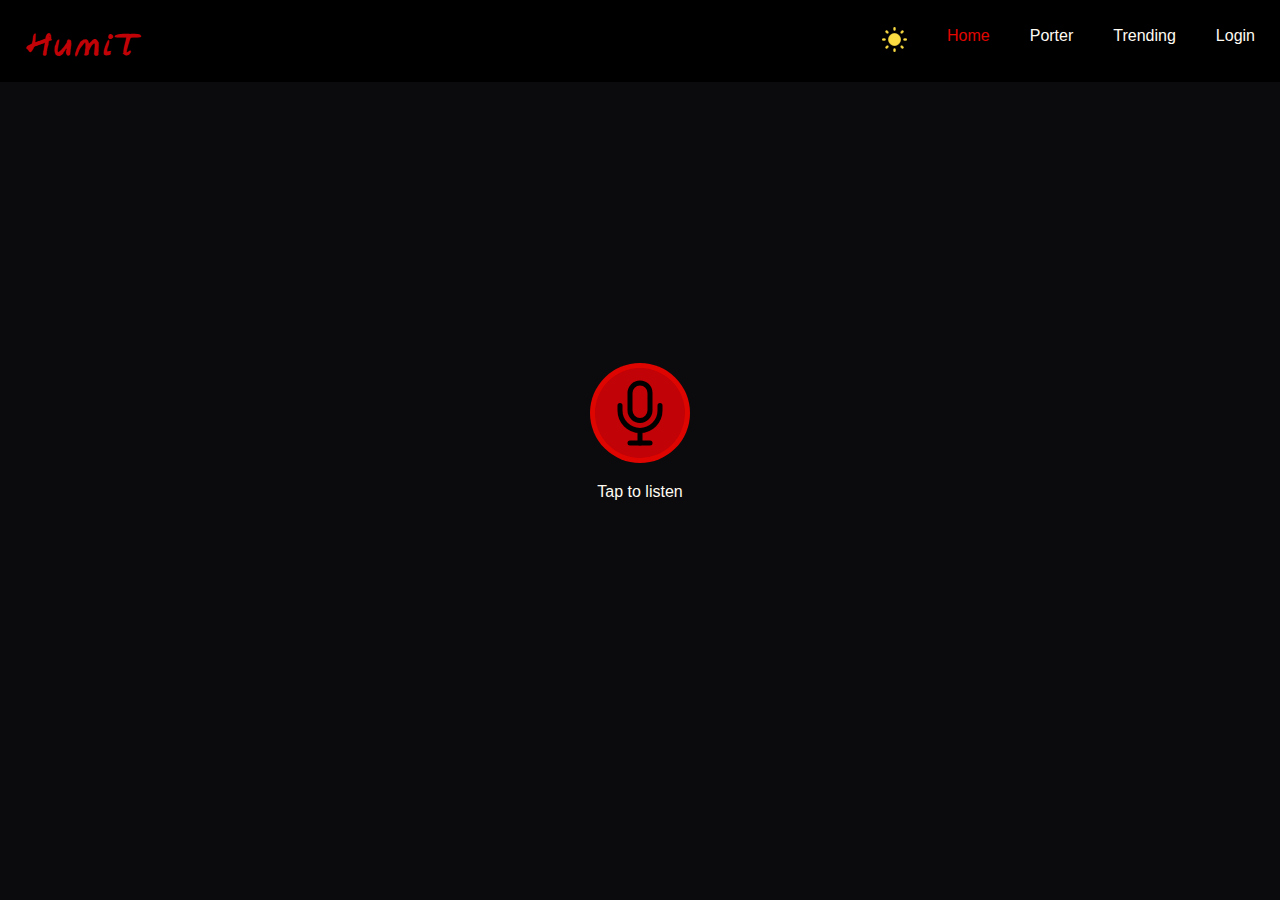
<file: Lite/home.html>
<!doctype html>
<html lang="en">
<head>
  <meta charset="UTF-8" />
  <meta name="viewport" content="width=device-width, initial-scale=1.0" />
  <link rel="preconnect" href="https://fonts.googleapis.com" />
  <link rel="preconnect" href="https://fonts.gstatic.com" crossorigin />
  <link href="https://fonts.googleapis.com/css2?family=Yuji+Boku&display=swap" rel="stylesheet" />
  <title>HumIt</title>
  <link rel="stylesheet" href="style.css" />
</head>
<body>
  <nav>
    <h1 id="brand">HumiT</h1>
    <ul>
      <li><img class="modetoggle" id="modetoggle" src="images/brightness.png"></li>
      <li><a href="home.html">Home</a></li>
      <li><a href="porter.html">Porter</a></li>
      <li><a href="trending.html">Trending</a></li>
      <li><a href="login.html">Login</a></li>
    </ul>
  </nav>
  <!-- <div class="wrapper">
    <div class="mic">
      <img src="images/mic-outline.svg" />
    </div>
  </div> -->
  <div class="wrapper">
  <div class="mic">
    <img id="micBtn" src="images/mic-outline1.svg" alt="Record">
  </div>
  <p id="recStatus">Tap to listen</p>
  </div>

  <div id="musiceffect"></div>
  <script src="js/listen.js"></script>
  <script src="js/musiceffect.js"></script>
  <script src="js/main.js"></script>
  <script src="js/listen.js"></script>
</body>
</html>
</file>
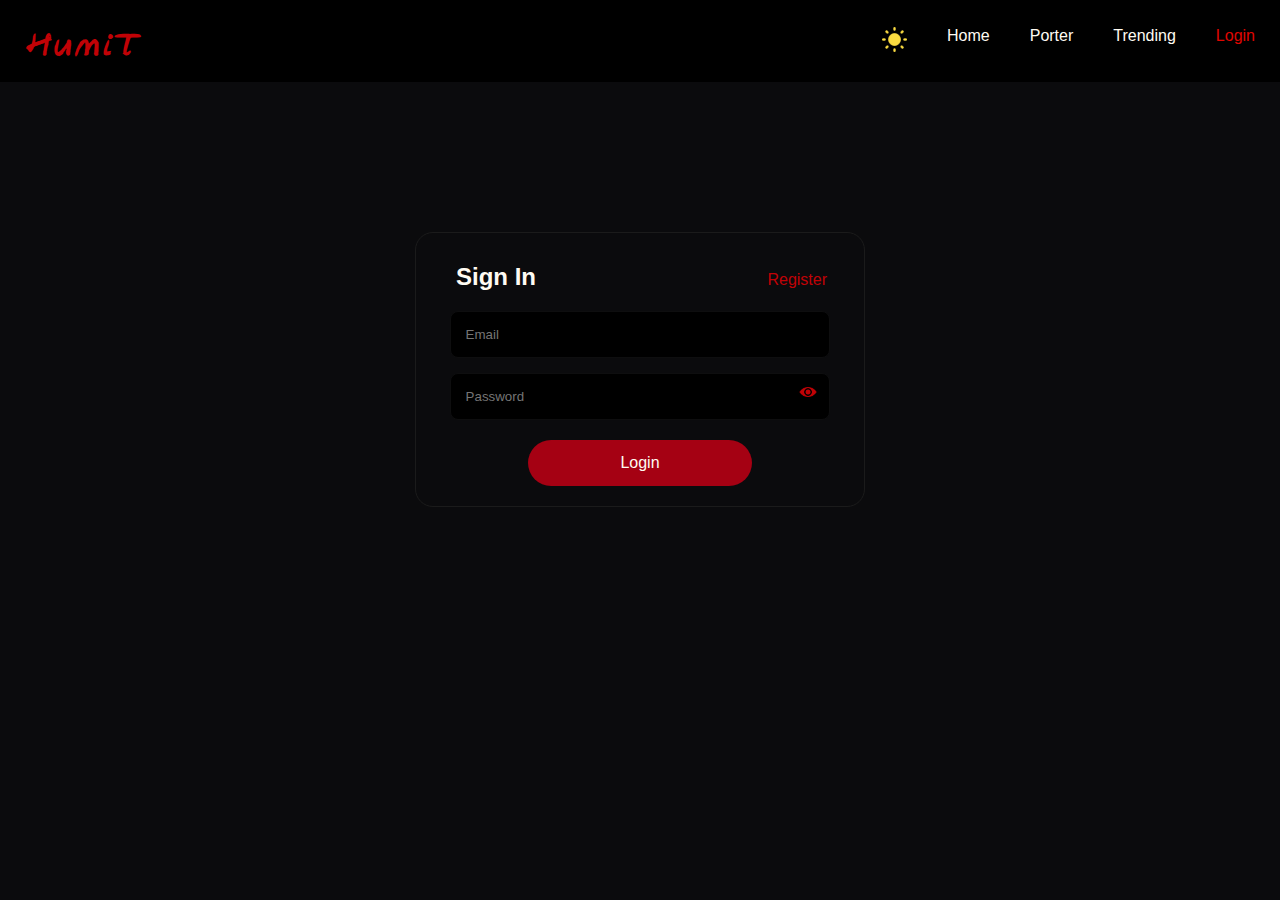
<file: Lite/login.html>
<!doctype html>
<html lang="en">
<head>
  <meta charset="UTF-8" />
  <meta name="viewport" content="width=device-width, initial-scale=1.0" />
  <link rel="preconnect" href="https://fonts.googleapis.com" />
  <link rel="preconnect" href="https://fonts.gstatic.com" crossorigin />
  <link href="https://fonts.googleapis.com/css2?family=Yuji+Boku&display=swap" rel="stylesheet" />
  <title>HumIt</title>
  <link rel="stylesheet" href="style.css" />
</head>
<body>
  <nav>
    <h1 id="brand">HumiT</h1>
    <ul>
      <li><img class="modetoggle" id="modetoggle" src="images/brightness.png"></li>
      <li><a href="home.html">Home</a></li>
      <li><a href="porter.html">Porter</a></li>
      <li><a href="trending.html">Trending</a></li>
      <li><a href="login.html">Login</a></li>
    </ul>
  </nav>
  <div class="logincard">
    <div id="wrapper2">  
      <h2>Sign In</h2>
      <a id="sign" href="signup.html">Register</a>
    </div>
    <input id="email" type="email" placeholder="Email" />
    <div class="wrapper1">
      <input id="password" type="password" placeholder="Password" />
      <img class="toggle" id="toggle" src="images/show.png" />
    </div>
    <button id="login">Login</button>
  </div>
  <div id="musiceffect"></div>
  <script src="js/musiceffect.js"></script>
  <script src="js/main.js"></script>
  <script src="js/auth.js"></script>
</body>
</html>
</file>
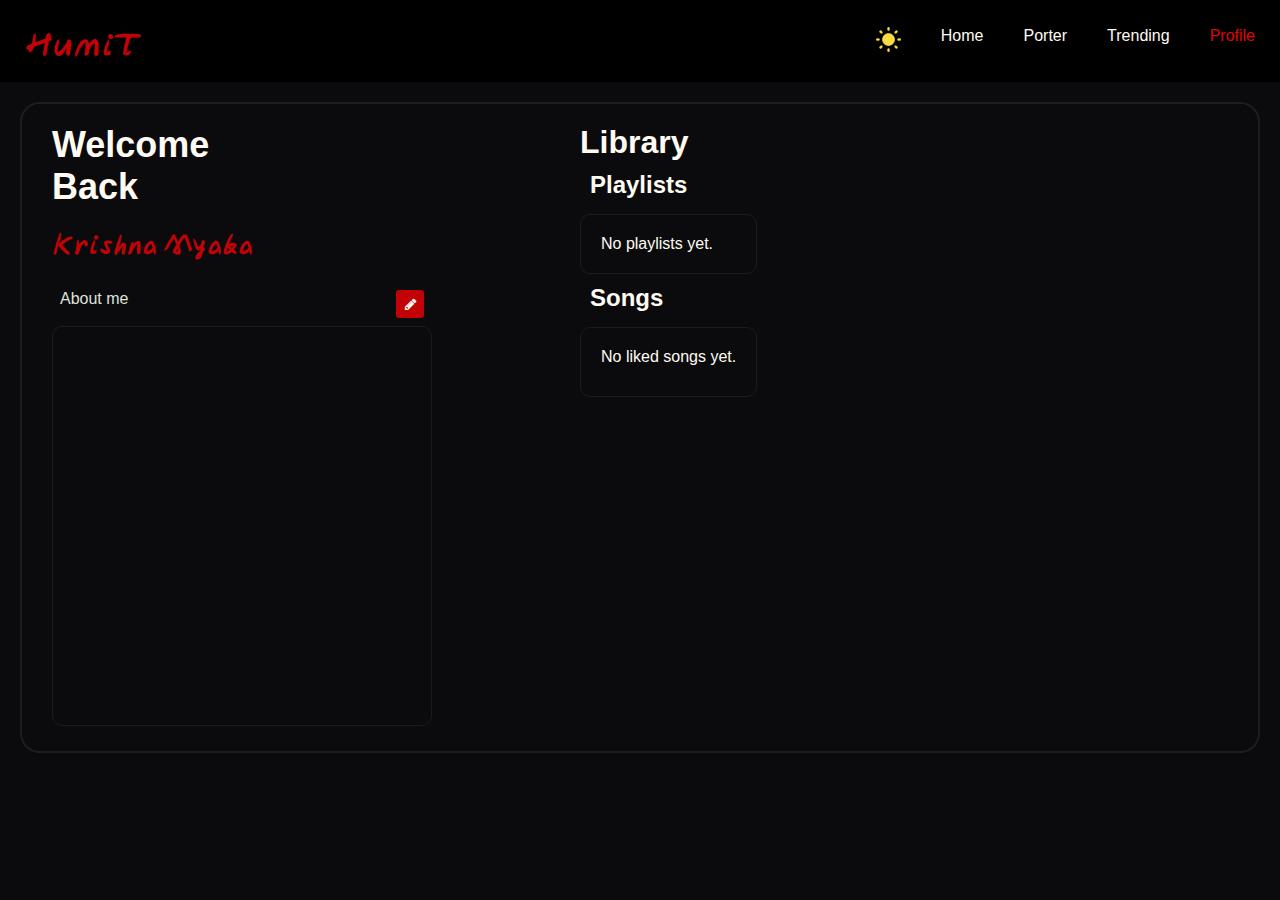
<file: Lite/profile.html>
<!doctype html>
<html lang="en">
<head>
  <meta charset="UTF-8" />
  <meta name="viewport" content="width=device-width, initial-scale=1.0" />
  <link rel="preconnect" href="https://fonts.googleapis.com" />
  <link rel="preconnect" href="https://fonts.gstatic.com" crossorigin />
  <link href="https://fonts.googleapis.com/css2?family=Yuji+Boku&display=swap" rel="stylesheet" />
  <link rel="stylesheet" href="https://cdnjs.cloudflare.com/ajax/libs/font-awesome/4.7.0/css/font-awesome.min.css" />
  <title>HumIt</title>
  <link rel="stylesheet" href="style.css" />
</head>
<body>
  <nav>
    <h1 id="brand">HumiT</h1>
    <ul>
      <li><img class="modetoggle" id="modetoggle" src="images/brightness.png"></li>
      <li><a href="home.html">Home</a></li>
      <li><a href="porter.html">Porter</a></li>
      <li><a href="trending.html">Trending</a></li>
      <li><a href="profile.html">Profile</a></li>
    </ul>
  </nav>
  <div class="profile-card">
      <div class="profile">
        <h1>Welcome</h1>
        <h1>Back</h1>
        <h2>Krishna Myaka</h2>
        <div id="aboutwrap">
            <a>About me</a>
            <button><i class="fa fa-pencil"></i></button>
        </div>
        <textarea></textarea>
      </div>
      <div class="library">
        <h1>Library</h1>
        <h2>Playlists</h2>
        <div class="playlists">
          <div id="playlistCards" class="gridbase"></div>
        </div>
        <h2>Songs</h2>
        <div class="songs">
          <div id="likedCards" class="gridbase"></div>
        </div>
    </div>
  </div>
  <div id="musiceffect"></div>
  <script src="js/musiceffect.js"></script>
  <script src="js/main.js"></script>
  <script src="js/profile.js"></script>
</body>
</html>
</file>
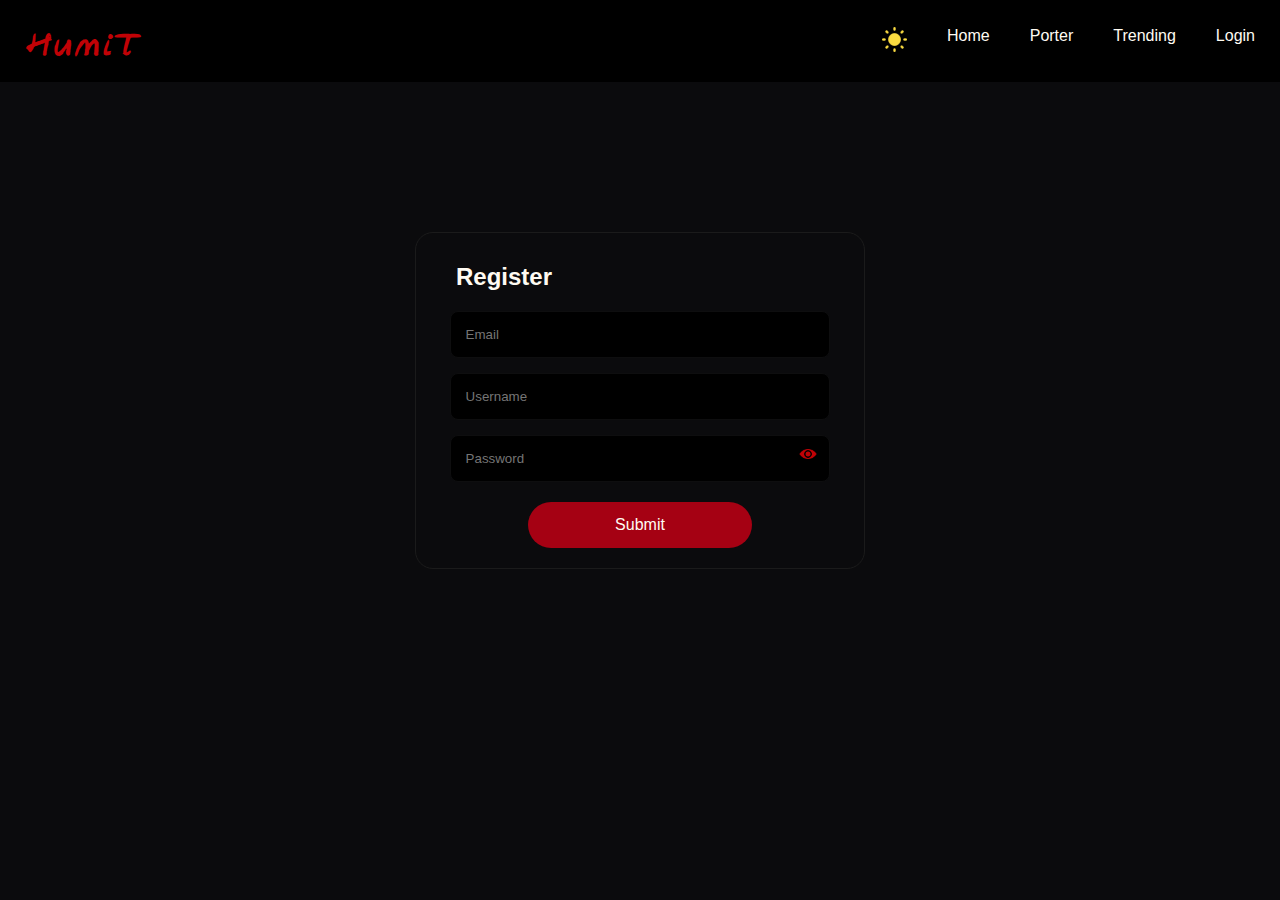
<file: Lite/signup.html>
<!doctype html>
<html lang="en">
<head>
  <meta charset="UTF-8" />
  <meta name="viewport" content="width=device-width, initial-scale=1.0" />
  <link rel="preconnect" href="https://fonts.googleapis.com" />
  <link rel="preconnect" href="https://fonts.gstatic.com" crossorigin />
  <link href="https://fonts.googleapis.com/css2?family=Yuji+Boku&display=swap" rel="stylesheet" />
  <title>HumIt</title>
  <link rel="stylesheet" href="style.css" />
</head>
<body>
  <nav>
    <h1 id="brand">HumiT</h1>
    <ul>
      <li><img class="modetoggle" id="modetoggle" src="images/brightness.png"></li>
      <li><a href="home.html">Home</a></li>
      <li><a href="porter.html">Porter</a></li>
      <li><a href="trending.html">Trending</a></li>
      <li><a href="login.html">Login</a></li>
    </ul>
  </nav>
  <div class="logincard">
    <h2>Register</h2>
    <input id="email" type="email" placeholder="Email" />
    <input id="username" type="text" placeholder="Username" />
    <div class="wrapper1">
      <input id="password" type="password" placeholder="Password" />
      <img class="toggle" id="toggle" src="images/show.png" />
    </div>
    <button id="login">Submit</button>
  </div>
  <div id="musiceffect"></div>
  <script src="js/musiceffect.js"></script>
  <script src="js/main.js"></script>
  <script src="js/auth.js"></script>
</body>
</html>
</file>
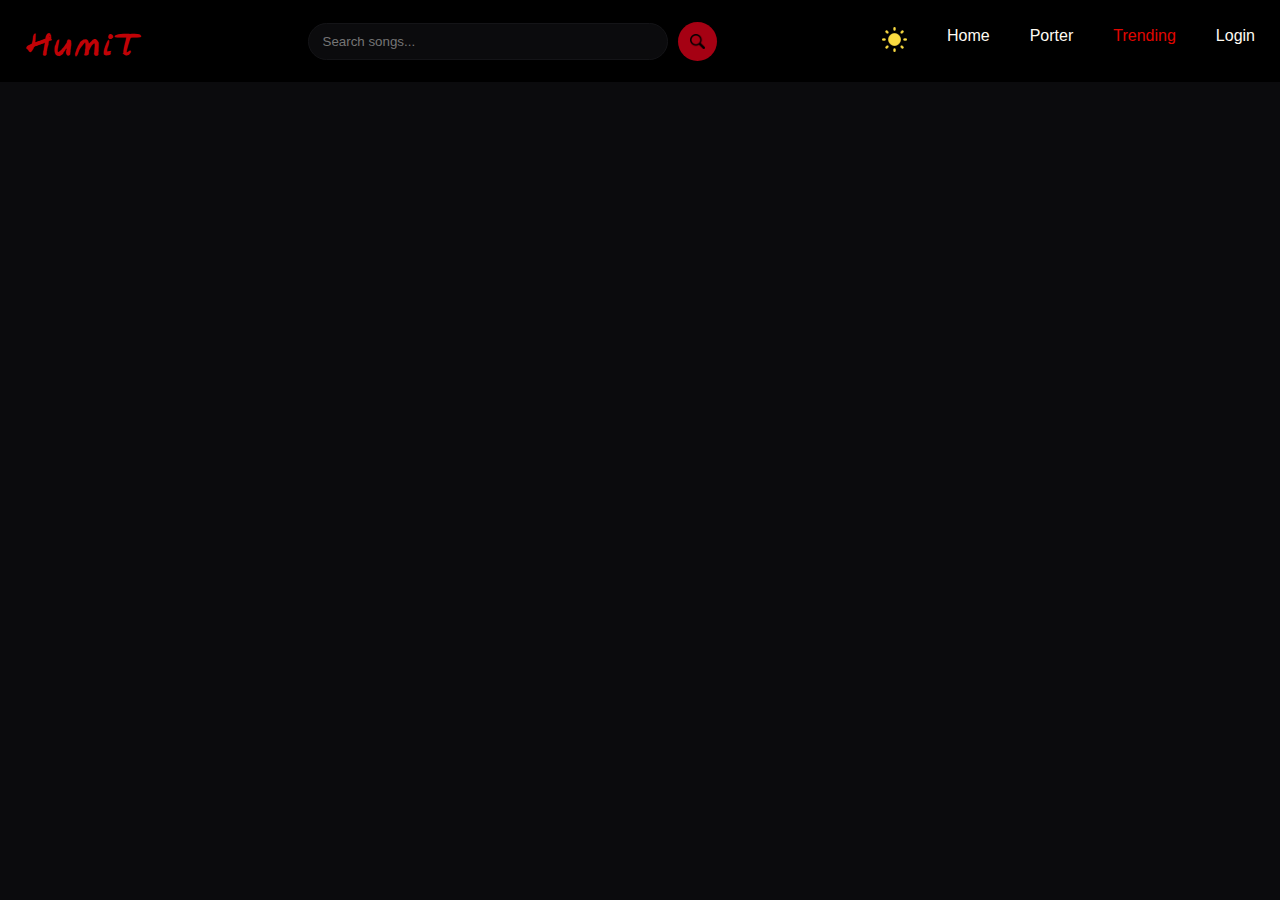
<file: Lite/trending.html>
<!doctype html>
<html lang="en">
<head>
  <meta charset="UTF-8" />
  <meta name="viewport" content="width=device-width, initial-scale=1.0" />
  <link rel="preconnect" href="https://fonts.googleapis.com" />
  <link rel="preconnect" href="https://fonts.gstatic.com" crossorigin />
  <link href="https://fonts.googleapis.com/css2?family=Yuji+Boku&display=swap" rel="stylesheet" />
  <title>HumIt</title>
  <link rel="stylesheet" href="style.css" />
</head>
<body>
  <nav>
    <h1 id="brand">HumiT</h1>
    <div class="navsearch">
      <input id="navsearchinput" type="text" placeholder="Search songs..." autocomplete="off" />
      <button id="navsearchbtn" type="button"><img src="images/search.png"></button>
    </div>
    <ul>
      <li><img class="modetoggle" id="modetoggle" src="images/brightness.png"></li>
      <li><a href="home.html">Home</a></li>
      <li><a href="porter.html">Porter</a></li>
      <li><a href="trending.html">Trending</a></li>
      <li><a href="login.html">Login</a></li>
    </ul>
  </nav>
  <div id="searchresults"></div>
  <div class="gridbase" id="grid"></div>
  <div id="musiceffect"></div>
  <script src="js/musiceffect.js"></script>
  <script src="js/main.js"></script>
  <script src="js/trend.js"></script>
</body>
</html>
</file>
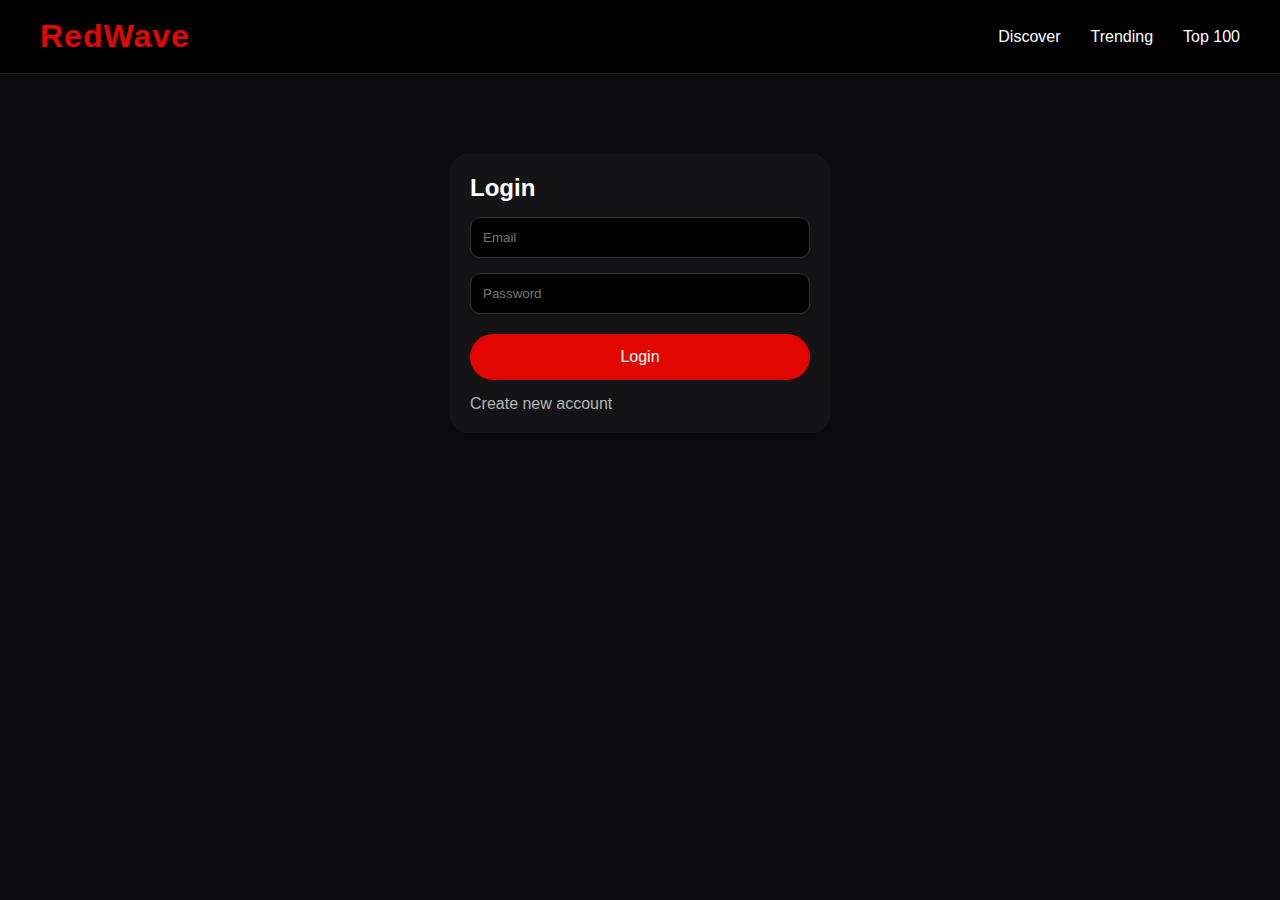
<file: shazamclone/login.html>
<!DOCTYPE html>
<html>
<head>
  <title>RedWave – Account</title>
  <link rel="stylesheet" href="style.css">
</head>
<body>

<nav>
  <h1>RedWave</h1>
  <ul>
    <li><a href="index.html">Discover</a></li>
    <li><a href="trending.html">Trending</a></li>
    <li><a href="top100.html">Top 100</a></li>
  </ul>
</nav>

<div class="auth-box card">
  <h2>Login</h2>
  <input type="email" placeholder="Email">
  <input type="password" placeholder="Password">
  <button style="width:100%;margin-top:20px;">Login</button>
  <p style="margin-top:15px;color:var(--gray);">Create new account</p>
</div>

</body>
</html>
</file>
<file: Lite/style.css>
:root,
  :root.dark{
  --black1:#000000;
  --black2:#0e0e0f;
  --black3:#0b0b0d;
  --black4:#1b1b1b;
  --dark:#0f0f10;
  --dark2:#141417;
  --red1:#C10206;
  --red2:#A50113 ;
  --white:#FFFBF2;
  --gray:#DFE2DB;
  --gray2:#333;
  }
  :root.light{
  --black1:#FFFFFF;
  --black2:#babbbc;
  --black3:#f4f4f4;
  --black4:#b1b1b1;
  --dark:#FFFFFF;
  --dark2:#F1F3F6;
  --red2:#d7292c;
  --red1:#ee142d;
  --white:#161616;
  --gray:#3A3F45;
  --gray2:#C9CED6; 
  }
html{ 
  overflow-y: scroll; 
}
*{
  user-select: none;
  margin: 0;
  padding: 0;
  box-sizing: border-box;
  font-family:"Segoe UI",sans-serif;
}
body{
  height: 700px;
  background: var(--black3);
  color: var(--white);
}
/* nav starts */
nav{
  position: sticky;
  width: 100%;
  top:0;
  z-index: 9999; 
  display: flex;
  justify-content: space-between;
  align-items: center;
  padding: 18px 25px;
  background: var(--black1);
}
nav h1{
  font-family: "Yuji Boku";
  color: var(--red1);
}
.modetoggle{
  height: 25px;
  cursor: pointer;
}
nav ul{
  display: flex;
  list-style: none;
  gap: 40px;
}
nav ul li a{
  text-decoration: none;
  color: var(--white);
  transition: 0.3s;
}
nav ul li a:active {
  color: var(--red1);
  transition: 0.3s;
}
/* nav ends */
/* mic start */
.mic img{
  width: 80px;
  height: 80px;
  cursor: pointer;
  transition: transform 0.2s ease;
}
.mic img:hover{
  transform: scale(1);
}
.mic img.recording{
  animation: pulse 1.2s infinite;
}
@keyframes pulse{
  0% { transform: scale(0.8); }
  50% { transform: scale(1.25); }
  100% { transform: scale(0.8); }
}
.mic{
  display: flex;
  justify-content: center;
  align-items: center;
  height: 100px;
  width: 100px;
  background-color: var(--red1);
  border-radius: 50%;
  transition: 0.3s;
  border: 5px solid rgba(225, 6, 0, 0.9);
}
.wrapper{
  display: flex;
  flex-direction: column;
  gap: 20px;
  justify-content: center;
  align-items: center;
  height: 100%;
}
.mic:hover{
  border: 10px solid rgba(225, 6, 0, 0.6);
  background-color: var(--red2);
  box-shadow: 0 0 15px var(--red1);
  transition: 0.3s;
} 
#recStatus{
  color: var(--white);
}
/* mic ends */
/* login starts */
.logincard{
  position: relative;
  top: 150px;
  max-width:450px;
  display: flex;
  align-items: center;
  flex-direction:column ;
  margin: auto;
  background-color: var(--dark3);
  border: 1px solid var(--black4);
  border-radius: 18px;
  gap:15px;
  transition: 0.3s;
}
.logincard:hover{
  transform: translateY(-6px);
  border-color: rgba(225, 6, 0, 0.6);  
  /* template color for border */
  /* template color for shadow */
  box-shadow: 0 0 25px rgba(225, 6, 0, 0.18);
}
.logincard h2{
  margin-top:30px;
  align-self:self-start;
  margin-left:40px;
  margin-bottom: 5px;
}
.logincard input{
  width: 85%;
  padding: 15px;
  background: var(--black1);
  border: 1px solid var(--black2);
  color:var(--white);
  border-radius: 8px;
}
.wrapper1{
  width: 85%; 
  display: inline-block;
}
#wrapper2{
  display: flex;
  width: 100%;
  align-items: center;
  justify-content: space-between;
}
#sign{
  margin-right: 37px;
  margin-top: 30px;
  color: var(--red1);
  text-decoration: none;
}
#sign:hover{
  margin-right: 37px;
  margin-top: 30px;
  color: var(--red2);
  text-decoration: none;
}
#password{
  width: 100%;
}
.toggle{
  position: absolute;
  height: 20px;
  width: 20px;
  right : 46px;
  bottom: 104px;
}
.logincard button {
  width: 50%;
  background: var(--red2);
  border: none;
  color: var(--white);
  padding: 14px;
  border-radius: 30px;
  font-size: 16px;
  cursor: pointer;
  transition: 0.3s;
  margin-top: 5px;
  margin-bottom: 20px;
}
button:hover {
  opacity: 0.85;
}
/* login ends */
/* trending start */
.navsearch{
  display:flex;
  gap:10px;
  align-items:center;
}
.navsearch input{
  width: min(360px, 70vw);
  padding: 10px 14px;
  border-radius: 999px;
  border: 1px solid var(--dark2);
  background: var(--black3);
  color: var(--white);
  outline: none;
}
.navsearch input:focus{
  border-color: rgba(225,6,0,0.7);
  box-shadow: 0 0 0 3px rgba(225,6,0,0.15);
}
.navsearch button{
  display: flex;
  justify-content: center;
  align-items: center;
  padding: 12px 12px;
  border-radius: 999px;
  background: var(--red2);
  border:none;
  color: var(--white);
  cursor:pointer;
}
.navsearch img{
  height: 15px;
}
.navsearch button:hover{
  opacity:0.9; 
}
#searchresults{
  padding: 16px 24px 0 24px;
}
.gridbase{
  position: relative;
  margin: 20px;
  display: grid;
  grid-template-columns: repeat(auto-fill, minmax(200px, 1fr));
  gap: 25px;
}
#grid{
  padding-bottom: 20px;
}
.songcard {
  perspective: 1000px;
  cursor: pointer;
  margin-bottom: 20px;
}
.card-inner {
  position: relative;
  width: 100%;
  height: 100%;
  min-height: 260px;
}
.card-front{
  height: 280px;
  position: absolute;
  inset: 0;
  border: 1px solid var(--gray2);
  backface-visibility: hidden;
  border-radius: 16px;
  overflow: hidden;
  background: var(--black3);
  transition: 0.3s;
  padding: 20px;
  display: flex;
  flex-direction:column;
  justify-content:space-between;
}
.card-front:hover{
  height: 280px;
  position: absolute;
  inset: 0;
  border-radius: 16px;
  border-color: rgba(225, 6, 0, 0.6);
  box-shadow: 0 0 25px rgba(225, 6, 0, 0.18);
  overflow: hidden;
  background: var(--dark2);
  transition: 0.3s;
}
.songimage{
  align-self: center;
  border-radius: 15px;
  height: 150px;
  width: 150px;
}
.buttons{
  display: flex;
  justify-content: space-around;
  margin-top: 10px;
  gap: 10px;
  width: 100%;
}
.buttons button{
  width: 34px;
  height: 34px;
  margin-bottom: 5px;
  border-radius: 999px;
  border: 1px solid rgba(255,255,255,0.12);
  background: rgba(0, 0, 0, 0.053);
  color: var(--white);
  cursor: pointer;
  display: grid;
  place-items: center;
  backdrop-filter: blur(8px);
}
.likebtn.liked{
  background: rgba(193,2,6,0.2);
  border: 1px solid rgba(193,2,6,0.7);
}
.plwrap{ 
  position: relative; 
}
.plmenu{
  position:absolute;
  top: 40px;
  right: 0;
  min-width: 160px;
  background: var(--dark2);
  border: 1px solid rgba(255,255,255,0.12);
  border-radius: 12px;
  overflow:hidden;
  display:none;
  z-index: 20;
}
.plmenu.open{ 
  display:block; 
}
.plitem{
  padding: 10px 12px;
  cursor:pointer;
  color: var(--white);
  font-size: 13px;
}
.plitem:hover{
  background: rgba(193,2,6,0.12);
}
.songrank {
  display: flex;
  flex-direction: column;
  align-items: center;
  gap: 5px;
}
.rank{
  color: var(--red1);
}
.song {
  display: block;
  max-width: 100%;
  white-space: nowrap;
  overflow: hidden;
  text-overflow: ellipsis;
  font-weight:400;
}
.search-card{
  width: 100%;
  background:var(--black3);
  border:1px solid rgba(225, 6, 0, 0.6);
  border-radius:18px;
  padding:16px;
  display:flex;
  gap:14px;
  align-items:center;
}
.search-card img{
  width:84px;
  height:84px;
  border-radius:14px;
  object-fit:cover;
}
.search-meta{
  flex:1;
  min-width:0;
}
.search-title{
  font-weight:700;
  margin-bottom:4px;
  white-space:nowrap;
  overflow:hidden;
  text-overflow:ellipsis;
}
.search-artist{
  color:var(--white);
  margin-bottom:6px;
  white-space:nowrap;
  overflow:hidden;
  text-overflow:ellipsis;
}
.search-extra{
  color:var(--white);
  font-size:13px;
  display:flex;
  gap:10px;
  flex-wrap:wrap;
}
.search-actions{
  display:flex;
  flex-direction:column;
  gap:8px;
}
.search-actions a{
  color: var(--red1);
  text-decoration:none;
  font-size:13px;
}
.search-actions a:hover{
  opacity:0.85; 
}
.preview-audio{
  width: 400px;
  margin-top: 10px;
}
audio::-webkit-media-controls-panel {
  background-color: rgba(0, 0, 0, 0.053);
}
/* something went wrong here idk why i wrote this */
/* .preview-audio {
  display: none;
} */

.open-itune{
  display: flex;
  justify-content: center;
  padding-right: 20px;
  margin-left: 80px;
  align-self: center;
}
/* trend ends */
/* music start */
#musiceffect {
  position: fixed;
  inset: 0;
  pointer-events: none;
  overflow: hidden;
  z-index: 1;
}
.musicnote {
  position: absolute;
  color:var(--red1);
  font-size: 20px;
  opacity: 0;
  animation: floatFade 2.5s ease-out forwards;
  text-shadow: 0 0 6px rgba(225, 6, 0, 0.8);
}
@keyframes floatFade {
  0% {
    transform: translateY(0) scale(0.8);
    opacity: 0;
  }
  20% {
    opacity: 1;
  }
  100% {
    transform: translateY(-60px) scale(1.2);
    opacity: 0;
  }
}
/* music ends */
/* profile starts */
.profile-card{
  margin: 20px;
  padding-left: 10px;
  padding-right: 10px;
  border: 2px solid rgba(255,255,255,0.08);
  background-color: var(--black3);
  display: flex;
  grid-template-columns: 340px 1fr;
  gap: 28px;
  align-items: start;
  position: relative;
  border-radius: 20px;
  transition: 0.3s;
}
.profile-card:hover{
  margin: 20px;
  padding-left: 10px;
  padding-right: 10px;
  background-color: var(--black3);
  display: flex;
  grid-template-columns: 340px 1fr;
  gap: 28px;
  align-items: start;
  position: relative;
  border: 2px solid var(--red2);
  box-shadow: 0 0 20px rgba(225, 6, 0, 0.18);
  border-radius: 20px;
}
.profile{
  max-width: 450px;
  padding: 20px;
  font-size: large;
  color: var(--white);
}
.profile h2{
  font-family: "Yuji Boku";
  margin-top: 15px;
  color:var(--red1);
  margin-bottom: 20px;
}
#aboutwrap{
  display: flex;
  max-width: 400px;
  justify-content: space-between;
  padding:8px;
  color: var(--gray);
  font-size: medium;
}
#aboutwrap button{
  height: 28px;
  width: 28px;
  background-color: var(--red1);
  color: var(--white);
  border: none;
  border-radius: 3px;
}
.profile textarea{
  resize: none;
  padding: 10px;
  color: var(--white);
  border: 1px solid var(--black4);
  background-color:var(--dark3);
  height: 400px;
  width: 380px;
  border-radius: 10px;
}
.library{
  margin-left: 80px;
  padding: 20px;
  min-width: 0; 
  color: var(--white);
}
.library h2{
  padding: 10px;
  margin-bottom: 5px;
}
.playlists{
  height: auto;
  max-width: 950px;
  border: 1px solid var(--black4);
  border-radius: 10px;
  background-color:var(--dark3);
}
.songs{
  height: auto;
  max-width: 950px;
  border: 1px solid var(--black4);
  border-radius: 10px;
  background-color:var(--dark3);
}
#playlistCards{
  display:flex;
  flex-direction:column;
  gap:14px;
}
.playlist-card{
  background: var(--dark3);
  border: 1px solid var(--red1);
  border-radius: 18px;
  padding: 16px;
  cursor: pointer;
}
.playlist-top{
  display:flex;
  justify-content:space-between;
  align-items:center;
  gap: 12px;
}
.playlist-name{
  font-weight: 700;
  white-space: nowrap;
  overflow: hidden;
  text-overflow: ellipsis;
}
.playlist-count{
  color: #b5b5b5;
  font-size: 13px;
}
.playlist-preview{
  margin-top: 10px;
  color:#b5b5b5;
  font-size: 13px;
  line-height: 1.35;
  display: -webkit-box;
  -webkit-box-orient: vertical;
  overflow: hidden;
}
.playlist-songs{
  margin-top: 12px;
  border-top: 1px solid rgba(255,255,255,0.08);
  padding-top: 12px;
  max-height: 220px;
  overflow: auto;
  display: none;
}
.playlist-song-row{
  display:flex;
  align-items:center;
  gap: 10px;
  padding: 8px 0;
}
.playlist-song-row img{
  width: 44px;
  height: 44px;
  border-radius: 12px;
  object-fit: cover;
}
.playlist-song-meta{ 
  min-width: 0; 
}
.playlist-song-title{
  font-size: 13px;
  font-weight: 600;
  white-space: nowrap;
  overflow: hidden;
  text-overflow: ellipsis;
}
.playlist-song-artist{
  font-size: 12px;
  color:#b5b5b5;
  white-space: nowrap;
  overflow: hidden;
  text-overflow: ellipsis;
}
#likedCards{
  display: flex;
  gap: 14px;
  overflow-x: auto;
  overflow-y: hidden;
  padding-bottom: 10px;
  scroll-snap-type: x mandatory;
  -webkit-overflow-scrolling: touch;
}
#likedCards .songcard{
  display: flex;
  flex-direction: column;
  border-radius: 18px;
  border: 1px solid var(--red1);
  overflow: hidden;
  padding: 5px;
  padding-top: 10px;
  padding-bottom: 10px;
  background-color: var(--black3);
  flex: 0 0 190px;
  scroll-snap-align: start;
}
#likedCards .songimage{
  align-self: center;
  width: 140px;
  height: 140px;
  object-fit: cover;
  display:block;
}
#likedCards .song,#likedCards .artist{
  /* display:block; */
  font-size: small;
  white-space: nowrap;
  overflow: hidden;
  text-overflow: ellipsis;
  margin-bottom: 5px;
}
#likedCards .preview-audio{
  width: 100%;
  margin-top: 10px;
}
</file>
<file: shazamclone/style.css>
:root {
  --black: #0b0b0d;
  --dark: #141417;
  --red: #e10600;
  --white: #ffffff;
  --gray: #b5b5b5;
}

* {
  margin: 0;
  padding: 0;
  box-sizing: border-box;
  font-family: "Segoe UI", sans-serif;
}

body {
  background: var(--black);
  color: var(--white);
}

/* NAVBAR */
nav {
  display: flex;
  justify-content: space-between;
  align-items: center;
  padding: 18px 40px;
  background: #000;
  border-bottom: 1px solid #222;
}

nav h1 {
  color: var(--red);
  letter-spacing: 1px;
}

nav ul {
  display: flex;
  list-style: none;
  gap: 30px;
}

nav ul li a {
  text-decoration: none;
  color: var(--white);
  transition: 0.5s;
}

nav ul li a:hover {
  color: var(--red);
  transition: 0.3s;
}

/* GENERAL LAYOUT */
.container {
  padding: 40px;
}

/* CARDS */
.card {
  background: var(--dark);
  border-radius: 18px;
  padding: 20px;
  transition: 0.3s;
}

.card:hover {
  transform: translateY(-6px);
  box-shadow: 0 0 25px rgba(225, 6, 0, 0.25);
}

/* BUTTON */
button {
  background: var(--red);
  border: none;
  color: var(--white);
  padding: 14px;
  border-radius: 30px;
  font-size: 16px;
  cursor: pointer;
  transition: 0.3s;
}

button:hover {
  opacity: 0.85;
}

/* GRID */
.grid {
  display: grid;
  grid-template-columns: repeat(auto-fill, minmax(220px, 1fr));
  gap: 25px;
}

/* AUTH */
.auth-box {
  max-width: 380px;
  margin: 80px auto;
}

.auth-box input {
  width: 100%;
  margin-top: 15px;
  padding: 12px;
  background: #000;
  border: 1px solid #333;
  color: var(--white);
  border-radius: 10px;
}

/* HOME LISTEN CIRCLE */
.listen-wrapper {
  display: flex;
  justify-content: center;
  align-items: center;
  height: 75vh;
}

.listen-circle {
  width: 220px;
  height: 220px;
  border-radius: 50%;
  background: radial-gradient(circle, var(--red), #750000);
  display: flex;
  justify-content: center;
  align-items: center;
  font-size: 18px;
  animation: pulse 2s infinite;
}

@keyframes pulse {
  0% { box-shadow: 0 0 0 0 rgba(225,6,0,.6); }
  70% { box-shadow: 0 0 0 40px rgba(225,6,0,0); }
  100% { box-shadow: 0 0 0 0 rgba(225,6,0,0); }
}

/* SONG TEXT */
.song-title {
  font-weight: 600;
  margin-top: 10px;
}

.artist {
  color: var(--gray);
  font-size: 14px;
}
</file>
